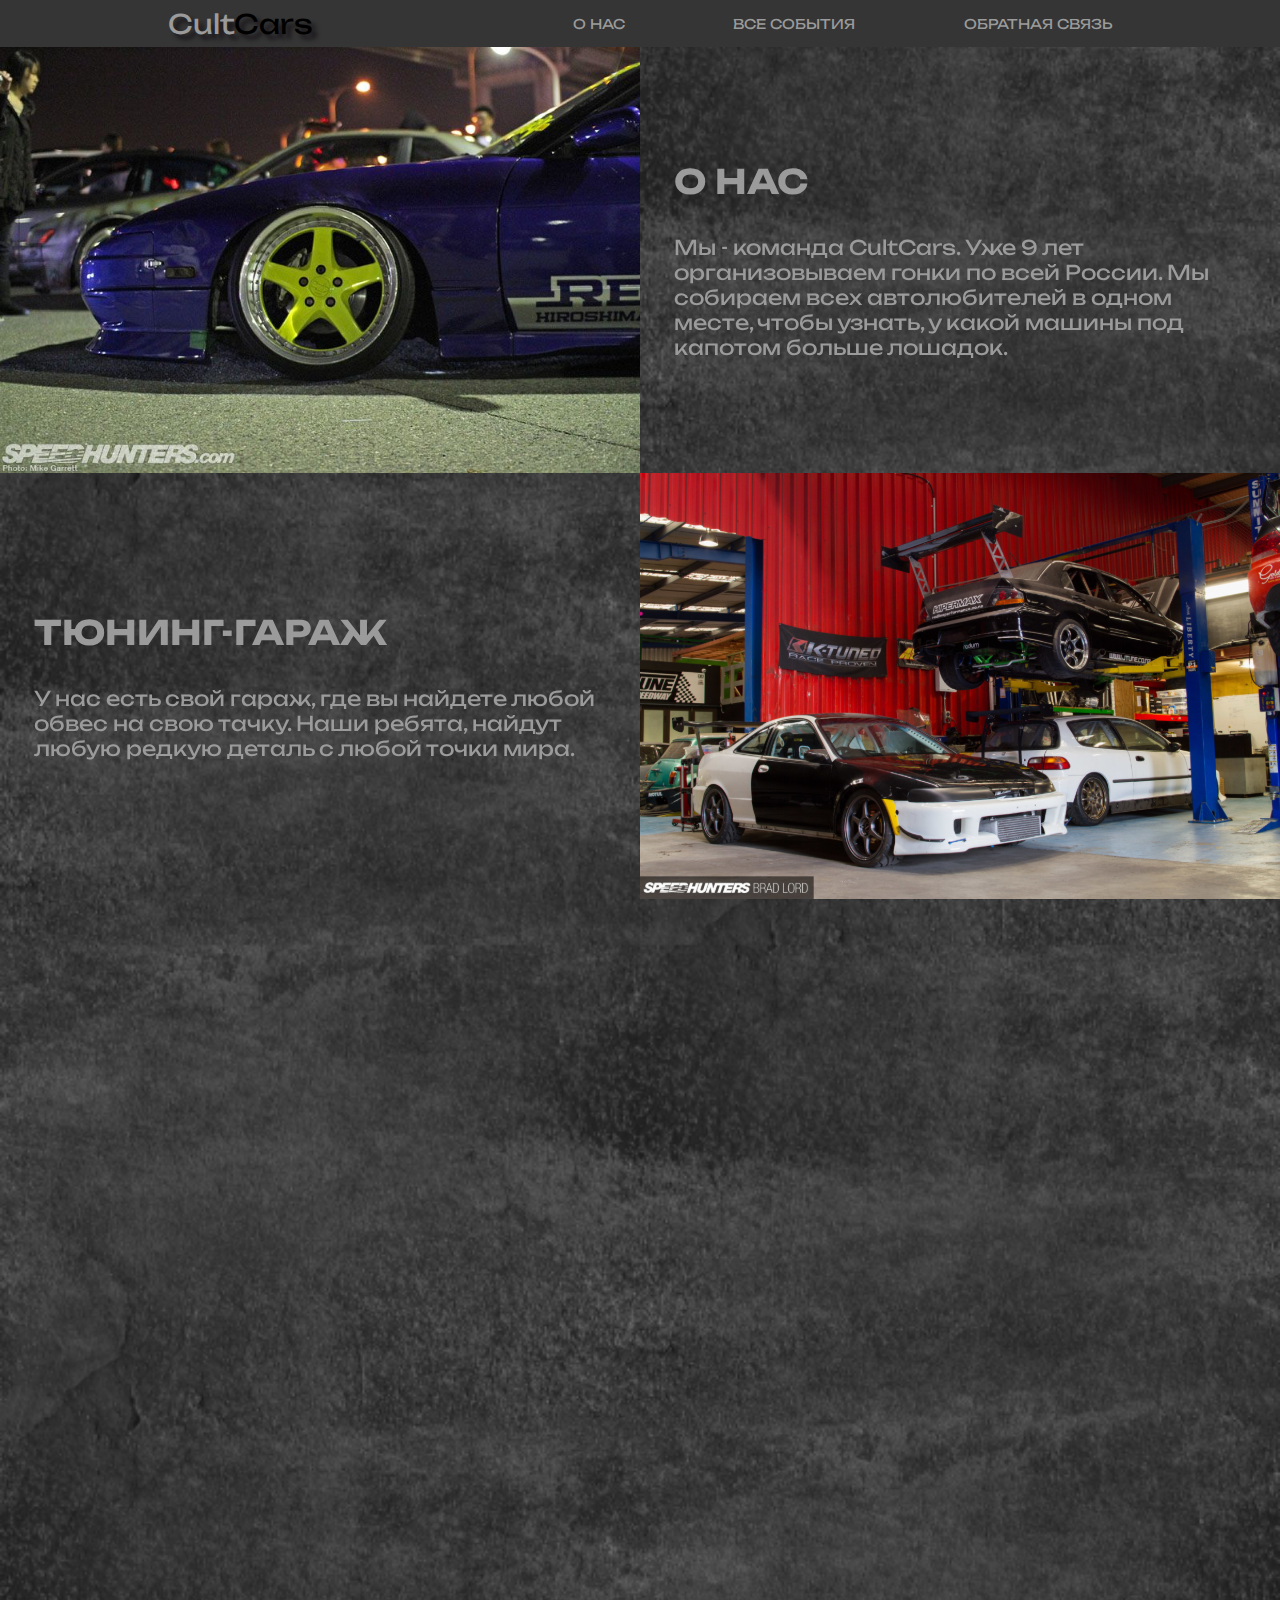
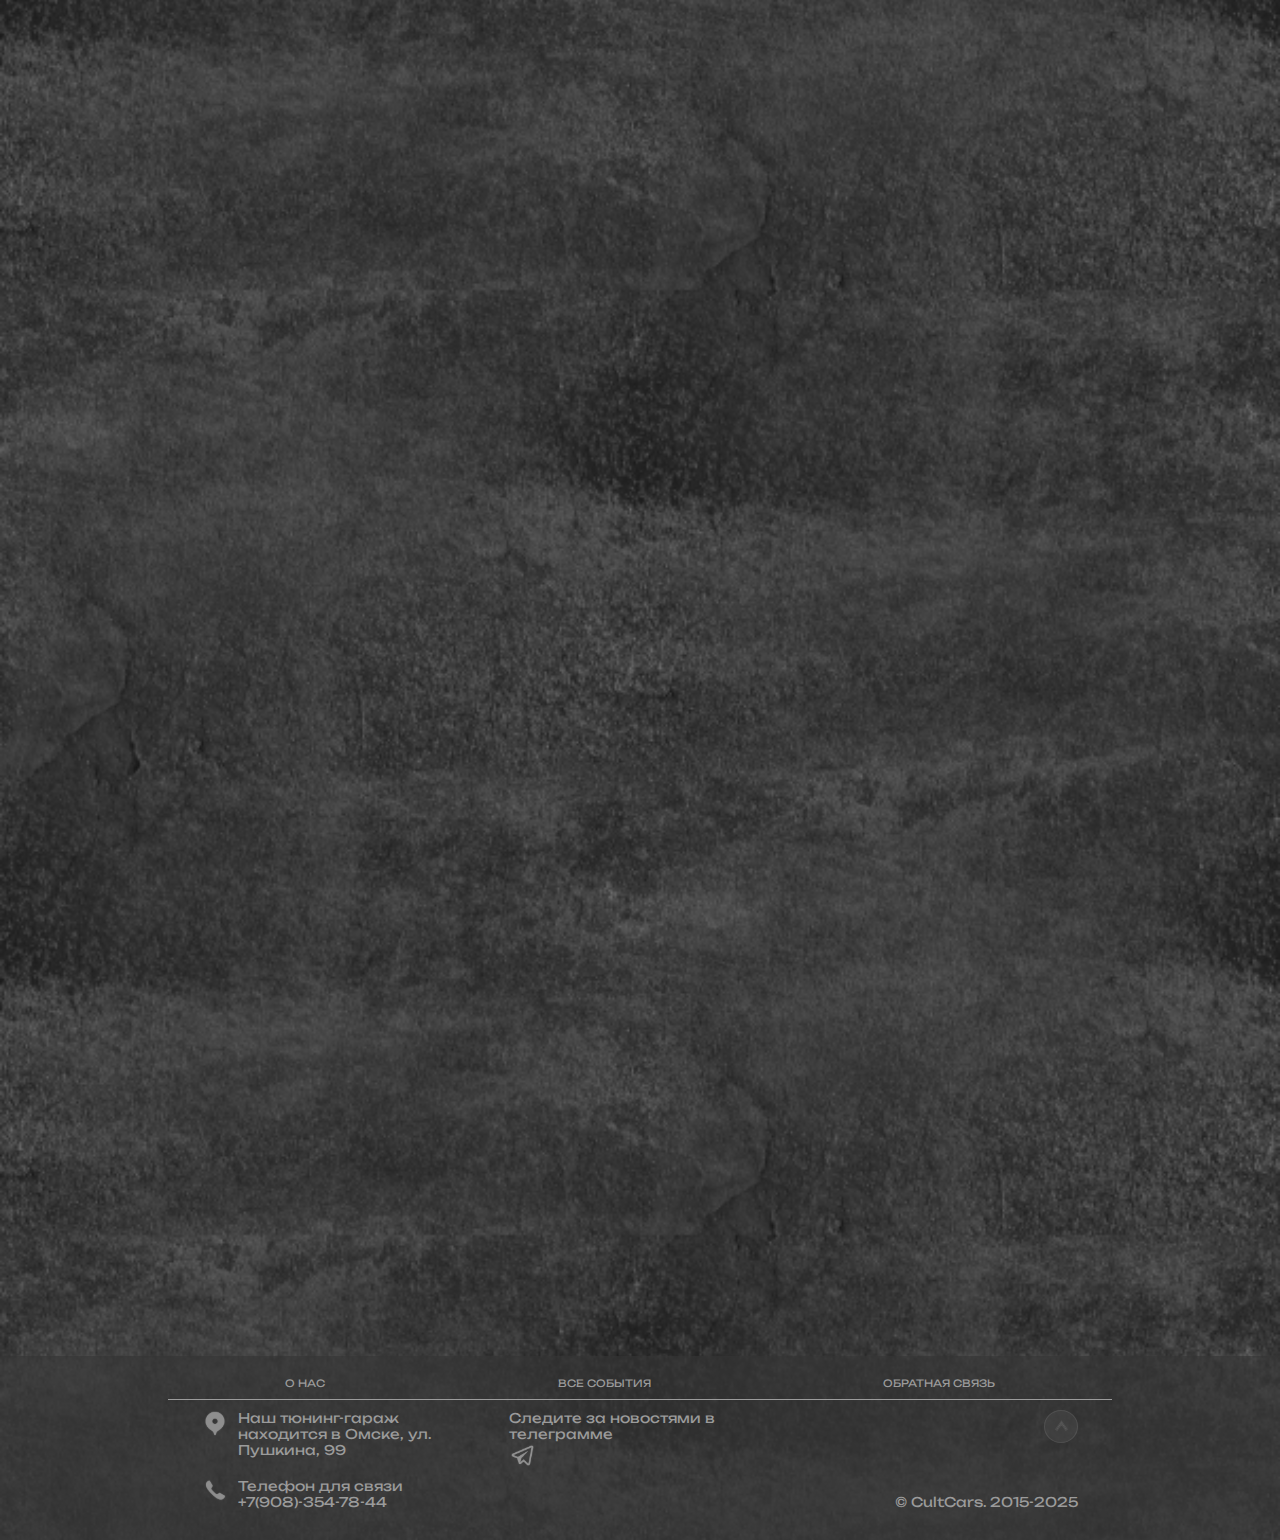
<file: index.html>
<!DOCTYPE html>
<html lang="en">
<head>
    <meta charset="UTF-8">
    <meta http-equiv="X-UA-Compatible" content="IE=edge">
    <meta name="viewport" content="width=device-width, initial-scale=1.0">
    <title>Document</title>
    <link rel="stylesheet" href="scss/style.css">
    <link href="https://unpkg.com/aos@2.3.1/dist/aos.css" rel="stylesheet">
</head>
<body>
    <!-- <video autoplay muted loop>
        <source src="test.mp4" type="video/mp4">
    </video> -->
    <div class="header-wrapper">
        <header class="header">
            <div class="container">
                <div class="header__row">
                    <div class="header__row_logo">
                        <a href="#" class="header__logo_link">
                            Cult<span>Cars</span>
                        </a>
                    </div>
                    <div class="header__row_menu">
                        <ul class="header__menu">
                            <li class="header__menu_item"><a href="#about" class="header__menu_link">О НАС</a></li>
                            <li class="header__menu_item"><a href="#events" class="header__menu_link">ВСЕ СОБЫТИЯ</a></li>
                            <li class="header__menu_item"><a href="#letter" class="header__menu_link">ОБРАТНАЯ СВЯЗЬ</a></li>
                        </ul>
                    </div>
                </div>
            </div>
        </header>
    </div>
    <main>
        <section class="section-standart" id="about" data-aos="fade-up">
            <div class="s-row" id="to-header">
                <img src="img/about1.svg" class="img-about">
                <div class="about-text">
                    <h2>О НАС</h2>
                    <p>Мы - команда CultCars. Уже 9 лет организовываем гонки по всей России. Мы собираем всех автолюбителей в одном месте, чтобы узнать, у какой машины под капотом больше лошадок.</p>
                </div>
            </div>
            <div class="s-row">
                <div class="about-text">
                    <h2>ТЮНИНГ-ГАРАЖ</h2>
                    <p>У нас есть свой гараж, где вы найдете любой обвес на свою тачку. Наши ребята, найдут любую редкую деталь с любой точки мира.</p>                   
                </div>
                <img src="img/about2.svg" class="img-about">
            </div>
        </section>
        <section class="section-standart" data-aos="fade-up" id="events">
            <div class="container2">
                <h2>ВСЕ СОБЫТИЯ</h2>
                <div class="events-block">
                    <div class="event" data-aos="fade-up">
                        <img src="img/event1.svg" alt="">
                        <div class="right-event">
                            <div class="text-event">
                                <h3>НОЧНОЙ ЗАЕЗД В КРАСНОДАРЕ</h3>
                                <p>Привет, любители скорости! Спешим сообщить, что 23.07.2024 в 02:30 по МСК состоится нелегальный заезд. Старт у главного входа парка Галицкого. Любой может принять участие в гонке, но или быть наблюдателем. Минимальная ставка для участия - 5 000 рублей.</p>
                            </div>                      
                            <a href="event1.html"><button class="button-style">Подробнее</button></a>
                        </div>
                    </div>
                    <div class="event" data-aos="fade-up">
                        <img src="img/event2.svg" alt="">
                        <div class="right-event">
                            <div class="text-event">
                                <h3>НОЧНОЙ ЗАЕЗД В МОСКВЕ</h3>
                                <p>Привет, любители скорости! Спешим сообщить, что 30.06.2024 в 02:30 по МСК состоится нелегальный заезд. Старт у Moscow sity. Любой может принять участие в гонке, но или быть наблюдателем. Минимальная ставка для участия - 10 000 рублей.</p>
                            </div>                      
                            <a href="event2.html"><button class="button-style">Подробнее</button></a>
                        </div>
                    </div>
                    <div class="event" data-aos="fade-up">
                        <img src="img/event3.svg" alt="">
                        <div class="right-event">
                            <div class="text-event">
                                <h3>ВЫСТАВКА АВТОМОБИЛЕЙ В МОСКВЕ</h3>
                                <p>Привет, любители машин! Спешим сообщить, что 20.05.2024 в 12:00 по МСК состоится выставка JDM автомобилей. Выставка будет проходить на порковке МЕГИ МОСКВА. Вход бесплатный.</p>
                            </div>                      
                            <a href="event3.html"><button class="button-style">Подробнее</button></a>
                        </div>
                    </div>
                    <div class="event" data-aos="fade-up">
                        <img src="img/event3.svg" alt="">
                        <div class="right-event">
                            <div class="text-event">
                                <h3>ВЫСТАВКА АВТОМОБИЛЕЙ В МОСКВЕ</h3>
                                <p>Привет, любители машин! Спешим сообщить, что 20.05.2024 в 12:00 по МСК состоится выставка JDM автомобилей. Выставка будет проходить на порковке МЕГИ МОСКВА. Вход бесплатный.</p>
                            </div>                      
                            <a href="event1.html"><button class="button-style">Подробнее</button></a>
                        </div>
                    </div>
                    <div class="event" data-aos="fade-up">
                        <img src="img/event3.svg" alt="">
                        <div class="right-event">
                            <div class="text-event">
                                <h3>ВЫСТАВКА АВТОМОБИЛЕЙ В МОСКВЕ</h3>
                                <p>Привет, любители машин! Спешим сообщить, что 20.05.2024 в 12:00 по МСК состоится выставка JDM автомобилей. Выставка будет проходить на парковке МЕГИ МОСКВА. Вход бесплатный.</p>
                            </div>                      
                            <a href="event1.html"><button class="button-style">Подробнее</button></a>
                        </div>
                    </div>
                    <div class="event" data-aos="fade-up">
                        <img src="img/event3.svg" alt="">
                        <div class="right-event">
                            <div class="text-event">
                                <h3>ВЫСТАВКА АВТОМОБИЛЕЙ В МОСКВЕ</h3>
                                <p>Привет, любители машин! Спешим сообщить, что 20.05.2024 в 12:00 по МСК состоится выставка JDM автомобилей. Выставка будет проходить на порковке МЕГИ МОСКВА. Вход бесплатный.</p>
                            </div>                      
                            <a href="event1.html"><button class="button-style">Подробнее</button></a>
                        </div>
                    </div>
                </div>
                <button id="more" class="button-style">Показать ещё</button>
            </div>   
        </section>
        <section class="section-standart" data-aos="fade-up" id="letter">
            <div class="container3">
                <h2>ОБРАТНАЯ СВЯЗЬ</h2>
                <div class="letter-form">
                    <h3>Укажите свои контакты.<br>Мы с Вами свяжемся</h3>
                    <form action="" class="form-style">
                        <div class="input-style">
                            <lebel>Ваше имя*</lebel>
                            <input type="text" maxlength="15" required placeholder="Иван" class="input-check">
                        </div>
                        <div class="input-style">
                            <lebel>Номер телефона*</lebel>
                            <input type="tel" required pattern="\+\d-\d{3}-\d{3}-\d{2}-\d{2}" placeholder="+0-000-000-00-00" class="input-check1">
                        </div>
                        <div class="input-style">
                            <lebel>Ваш комментарий</lebel>
                            <textarea name="" id="" maxlength="400" placeholder="Комментарий"></textarea>
                        </div>           
                        <p class="hidden" id="error-text">Заполните необходимые поля!</p>
                        <button type="reset" class="button-style" id="but-letter">Отправить</button>
                    </form>
                </div>
            </div>
            
        </section>
        <div class="hidden" id="modal-letter">
            <div class="modal-letter">
                <p class="name-text"></p>
                <button class="button-style" id="but_in_letter">Закрыть</button>
            </div> 
        </div>
        <!-- <label for="">Выберите изображение<input type="file" accept="image/jpeg, image/png, image/jpg, image/gif" id="add-photo"></label> -->
    </main>
    <footer>
        <div class="footer">
            <div class="container">
            <div class="footer-links">
                <a href="#about">О НАС</a>
                <a href="#events">ВСЕ СОБЫТИЯ</a>
                <a href="#letter">ОБРАТНАЯ СВЯЗЬ</a>
            </div>
            <hr>
            <div class="bottom-footer">
                <div class="left-footer footer-size">
                    <div>
                        <img src="img/Location.svg" alt="">
                        <p>Наш тюнинг-гараж находится в Омске, ул. Пушкина, 99</p>
                    </div>
                    <div>
                        <img src="img/Phone.svg" alt="">
                        <p>Телефон для связи +7(908)-354-78-44</p>
                    </div>
                </div>
                <div class="footer-size">
                    <p>Следите за новостями в телеграмме</p>
                    <svg width="27" height="27" viewBox="0 0 27 27" fill="none" xmlns="http://www.w3.org/2000/svg" xmlns:xlink="http://www.w3.org/1999/xlink">
                        <rect width="27" height="27" fill="url(#pattern0_66_141)"/>
                        <defs>
                        <pattern id="pattern0_66_141" patternContentUnits="objectBoundingBox" width="1" height="1">
                        <use xlink:href="#image0_66_141" transform="scale(0.0111111)"/>
                        </pattern>
                        <image id="image0_66_141" width="90" height="90" xlink:href="[data-uri]"/>
                        </defs>
                        </svg>
                </div>
                <div class="right-footer footer-size">
                    <a href="#to-header"><img src="img/toheader.svg" class="toheader"></a>
                    <p>© CultCars. 2015-2025</p>
                </div>
            </div>
            </div>
        </div>
    </footer>
    <script src="scripts/main.js"></script>
    <script src="https://unpkg.com/aos@2.3.1/dist/aos.js"></script>
    <script>
        AOS.init();
      </script>
</body>
</html>
</file>
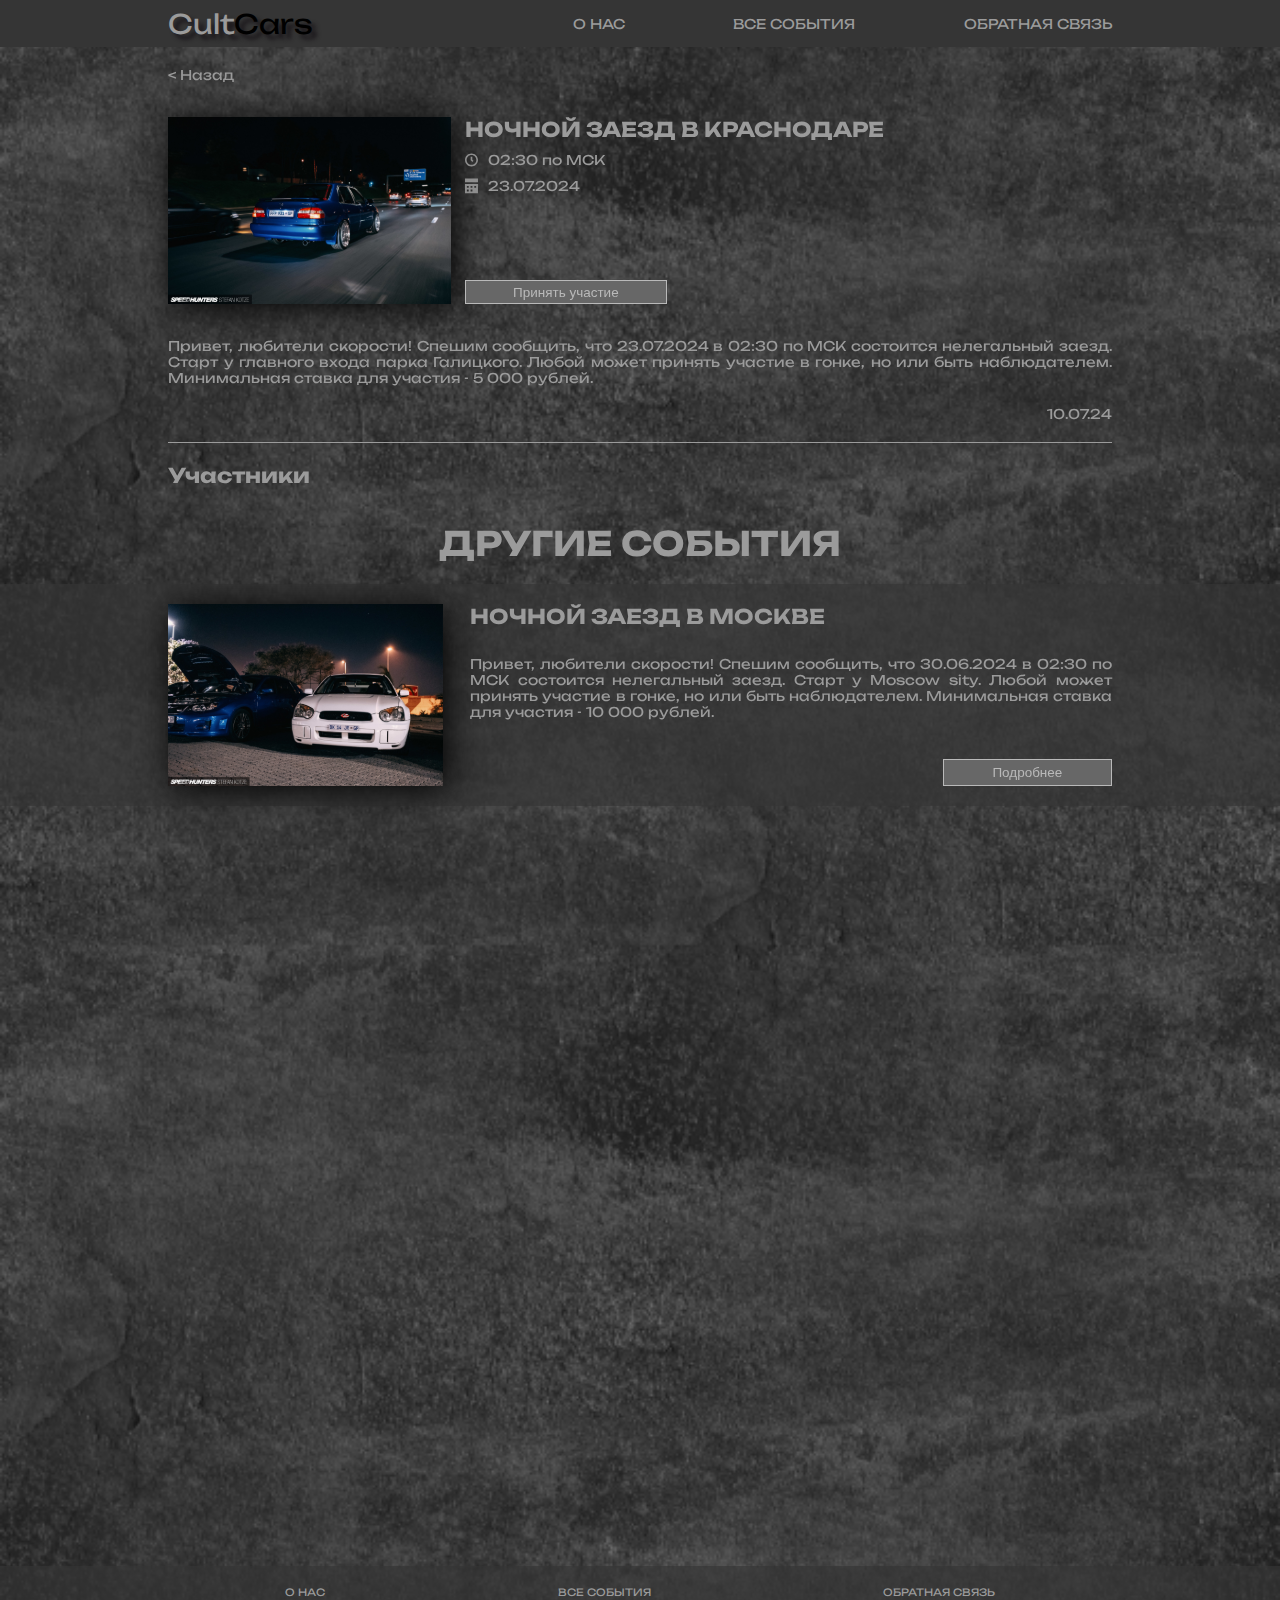
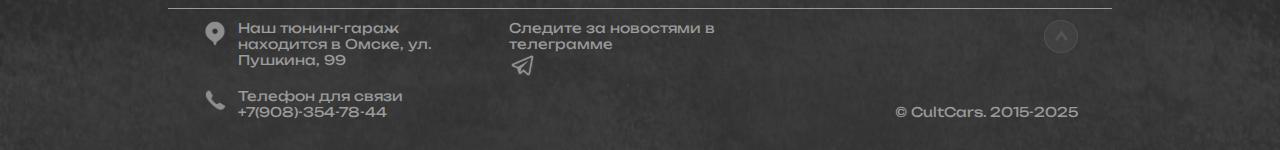
<file: event1.html>
<!DOCTYPE html>
<html lang="en">
<head>
    <meta charset="UTF-8">
    <meta name="viewport" content="width=device-width, initial-scale=1.0">
    <title>Document</title>
    <link rel="stylesheet" href="scss/styletwo.css">
    <link href="https://unpkg.com/aos@2.3.1/dist/aos.css" rel="stylesheet">
</head>
<body>
    <div class="header-wrapper">
        <header class="header">
            <div class="container">
                <div class="header__row">
                    <div class="header__row_logo">
                        <a href="index.html" class="header__logo_link">
                            Cult<span>Cars</span>
                        </a>
                    </div>
                    <div class="header__row_menu">
                        <ul class="header__menu">
                            <li class="header__menu_item"><a href="index.html#about" class="header__menu_link">О НАС</a></li>
                            <li class="header__menu_item"><a href="index.html#events" class="header__menu_link">ВСЕ СОБЫТИЯ</a></li>
                            <li class="header__menu_item"><a href="index.html#letter" class="header__menu_link">ОБРАТНАЯ СВЯЗЬ</a></li>
                        </ul>
                    </div>
                    <button class="hidden">Войти</button>
                </div>
            </div>
        </header>
    </div>
    <main class="main">
        <div class="hidden" id="modal-accept">
            <div class="modal-accept-event">
                <img src="img/close-but.svg" id="close-but">
                <h3>Принять участие</h3>
                    <form action="" class="form-style">
                        <div class="input-style">
                            <lebel>Ваше имя*</lebel>
                            <input type="text" maxlength="15" required placeholder="Иван" class="input-check">
                        </div>
                        <div class="input-style">
                            <lebel>Номер телефона</lebel>
                            <input type="tel" required pattern="\+\d-\d{3}-\d{3}-\d{2}-\d{2}" placeholder="+0-000-000-00-00" maxlength="11">
                        </div>
                        <div class="input-style">
                            <lebel>Ваш автомобиль (Марка, Модель)*</lebel>
                            <input name="" id="" maxlength="20" placeholder="пример: BMW E30" class="input-check1">
                        </div>           
                        <p class="hidden" id="error-text">Заполните необходимые поля!</p>
                        <p class="name-text">Ваш номер участника: 1</p>
                        <button type="reset" class="button-style" id="but-add-rider">Отправить</button>
                    </form>
            </div> 
        </div>
        <div class="container">
            <div class="main__content" id="to-header" data-aos="fade-up">
                <a href="index.html#events">< Назад</a>
                <div class="main__content_info-event">
                    <img src="img/event1.svg" alt="" class="main__info-event_img">
                    <div class="main__info-event_text-info">
                        <div class="main__text-info_text">
                            <h2>НОЧНОЙ ЗАЕЗД В КРАСНОДАРЕ</h2>
                            <div class="main__text-info_time">
                                <img src="img/clock.svg" alt="">
                                <p>02:30 по МСК</p>
                            </div>
                            <div class="main__text-info_time">
                                <img src="img/calendar.svg" alt="">
                                <p>23.07.2024</p>
                            </div>
                        </div>
                        <div class="main__text-info_buttons">
                            <button id="but-accept-event">Принять участие</button>
                            <button class="hidden">Изменить</button>
                        </div>
                        
                    </div>
                </div>
                <div class="main__info-event_main-text">
                    <p>Привет, любители скорости! Спешим сообщить, что 23.07.2024 в 02:30 по МСК состоится нелегальный заезд. Старт у главного входа парка Галицкого. Любой может принять участие в гонке, но или быть наблюдателем. Минимальная ставка для участия - 5 000 рублей.</p>
                    <p>10.07.24</p>
                </div>
            </div>
        </div>
        <div class="main__riders" data-aos="fade-up" id="all-riders">
            <h2>Участники</h2>
        </div>
            <div class="main__more-events" data-aos="fade-up">
                <h2>ДРУГИЕ СОБЫТИЯ</h2>
                <div class="main__more-events_events">
                    <div class="main__events_event" data-aos="fade-up">
                        <div class="main__event_event-container">
                            <img src="img/event2.svg" alt="">
                            <div class="main__event-container_right-text">
                                <div class="main__right-text_about-event">
                                    <h3>НОЧНОЙ ЗАЕЗД В МОСКВЕ</h3>
                                    <p>Привет, любители скорости! Спешим сообщить, что 30.06.2024 в 02:30 по МСК состоится нелегальный заезд. Старт у Moscow sity. Любой может принять участие в гонке, но или быть наблюдателем. Минимальная ставка для участия - 10 000 рублей.</p>
                                </div>                      
                                <a href="event2.html"><button class="button-style">Подробнее</button></a>
                            </div>
                        </div>
                    </div>
                    <div class="main__events_event" data-aos="fade-up">
                        <div class="main__event_event-container">
                            <img src="img/event3.svg" alt="">
                            <div class="main__event-container_right-text">
                                <div class="main__right-text_about-event">
                                    <h3>ВЫСТАВКА АВТОМОБИЛЕЙ В МОСКВЕ</h3>
                                    <p>Привет, любители машин! Спешим сообщить, что 20.05.2024 в 12:00 по МСК состоится выставка JDM автомобилей. Выставка будет проходить на порковке МЕГИ МОСКВА. Вход бесплатный.</p>
                                </div>                      
                                <a href="event3.html"><button class="button-style">Подробнее</button></a>
                            </div>
                        </div>
                    </div>
                    <div class="main__events_event" data-aos="fade-up">
                        <div class="main__event_event-container">
                            <img src="img/event1.svg" alt="">
                            <div class="main__event-container_right-text">
                                <div class="main__right-text_about-event">
                                    <h3>НОЧНОЙ ЗАЕЗД В КРАСНОДАРЕ</h3>
                                    <p>Привет, любители скорости! Спешим сообщить, что 23.07.2024 в 02:30 по МСК состоится нелегальный заезд. Старт у главного входа парка Галицкого. Любой может принять участие в гонке, но или быть наблюдателем. Минимальная ставка для участия - 5 000 рублей.</p>
                                </div>                      
                                <a href="event1.html"><button class="button-style">Подробнее</button></a>
                            </div>
                        </div>
                    </div>
                    <div class="main__events_event" data-aos="fade-up">
                        <div class="main__event_event-container">
                            <img src="img/event1.svg" alt="">
                            <div class="main__event-container_right-text">
                                <div class="main__right-text_about-event">
                                    <h3>НОЧНОЙ ЗАЕЗД В КРАСНОДАРЕ</h3>
                                    <p>Привет, любители скорости! Спешим сообщить, что 23.07.2024 в 02:30 по МСК состоится нелегальный заезд. Старт у главного входа парка Галицкого. Любой может принять участие в гонке, но или быть наблюдателем. Минимальная ставка для участия - 5 000 рублей.</p>
                                </div>                      
                                <a href="event1.html"><button class="button-style">Подробнее</button></a>
                            </div>
                        </div>
                    </div>
                </div>
            </div>
    </main>
    <footer>
        <div class="footer">
            <div class="container">
                <div class="footer-links">
                    <a href="index.html#about">О НАС</a>
                    <a href="index.html#events">ВСЕ СОБЫТИЯ</a>
                    <a href="index.html#letter">ОБРАТНАЯ СВЯЗЬ</a>
                </div>
                <hr>
                <div class="bottom-footer">
                    <div class="left-footer footer-size">
                        <div>
                            <img src="img/Location.svg" alt="">
                            <p>Наш тюнинг-гараж находится в Омске, ул. Пушкина, 99</p>
                        </div>
                        <div>
                            <img src="img/Phone.svg" alt="">
                            <p>Телефон для связи +7(908)-354-78-44</p>
                        </div>
                    </div>
                    <div class="center-footer footer-size">
                        <p>Следите за новостями в телеграмме</p>
                        <svg width="27" height="27" viewBox="0 0 27 27" fill="none" xmlns="http://www.w3.org/2000/svg" xmlns:xlink="http://www.w3.org/1999/xlink">
                            <rect width="27" height="27" fill="url(#pattern0_66_141)"/>
                            <defs>
                            <pattern id="pattern0_66_141" patternContentUnits="objectBoundingBox" width="1" height="1">
                            <use xlink:href="#image0_66_141" transform="scale(0.0111111)"/>
                            </pattern>
                            <image id="image0_66_141" width="90" height="90" xlink:href="[data-uri]"/>
                            </defs>
                            </svg>
                    </div>
                    <div class="right-footer footer-size">
                        <a href="#to-header"><img src="img/toheader.svg" class="toheader"></a>
                        <p>© CultCars. 2015-2025</p>
                    </div>
                </div>
            </div>
        </div>
    </footer>
    <script src="scripts/events.js"></script>
    <script src="https://unpkg.com/aos@2.3.1/dist/aos.js"></script>
    <script>
        AOS.init();
      </script>
</body>
</html>
</file>
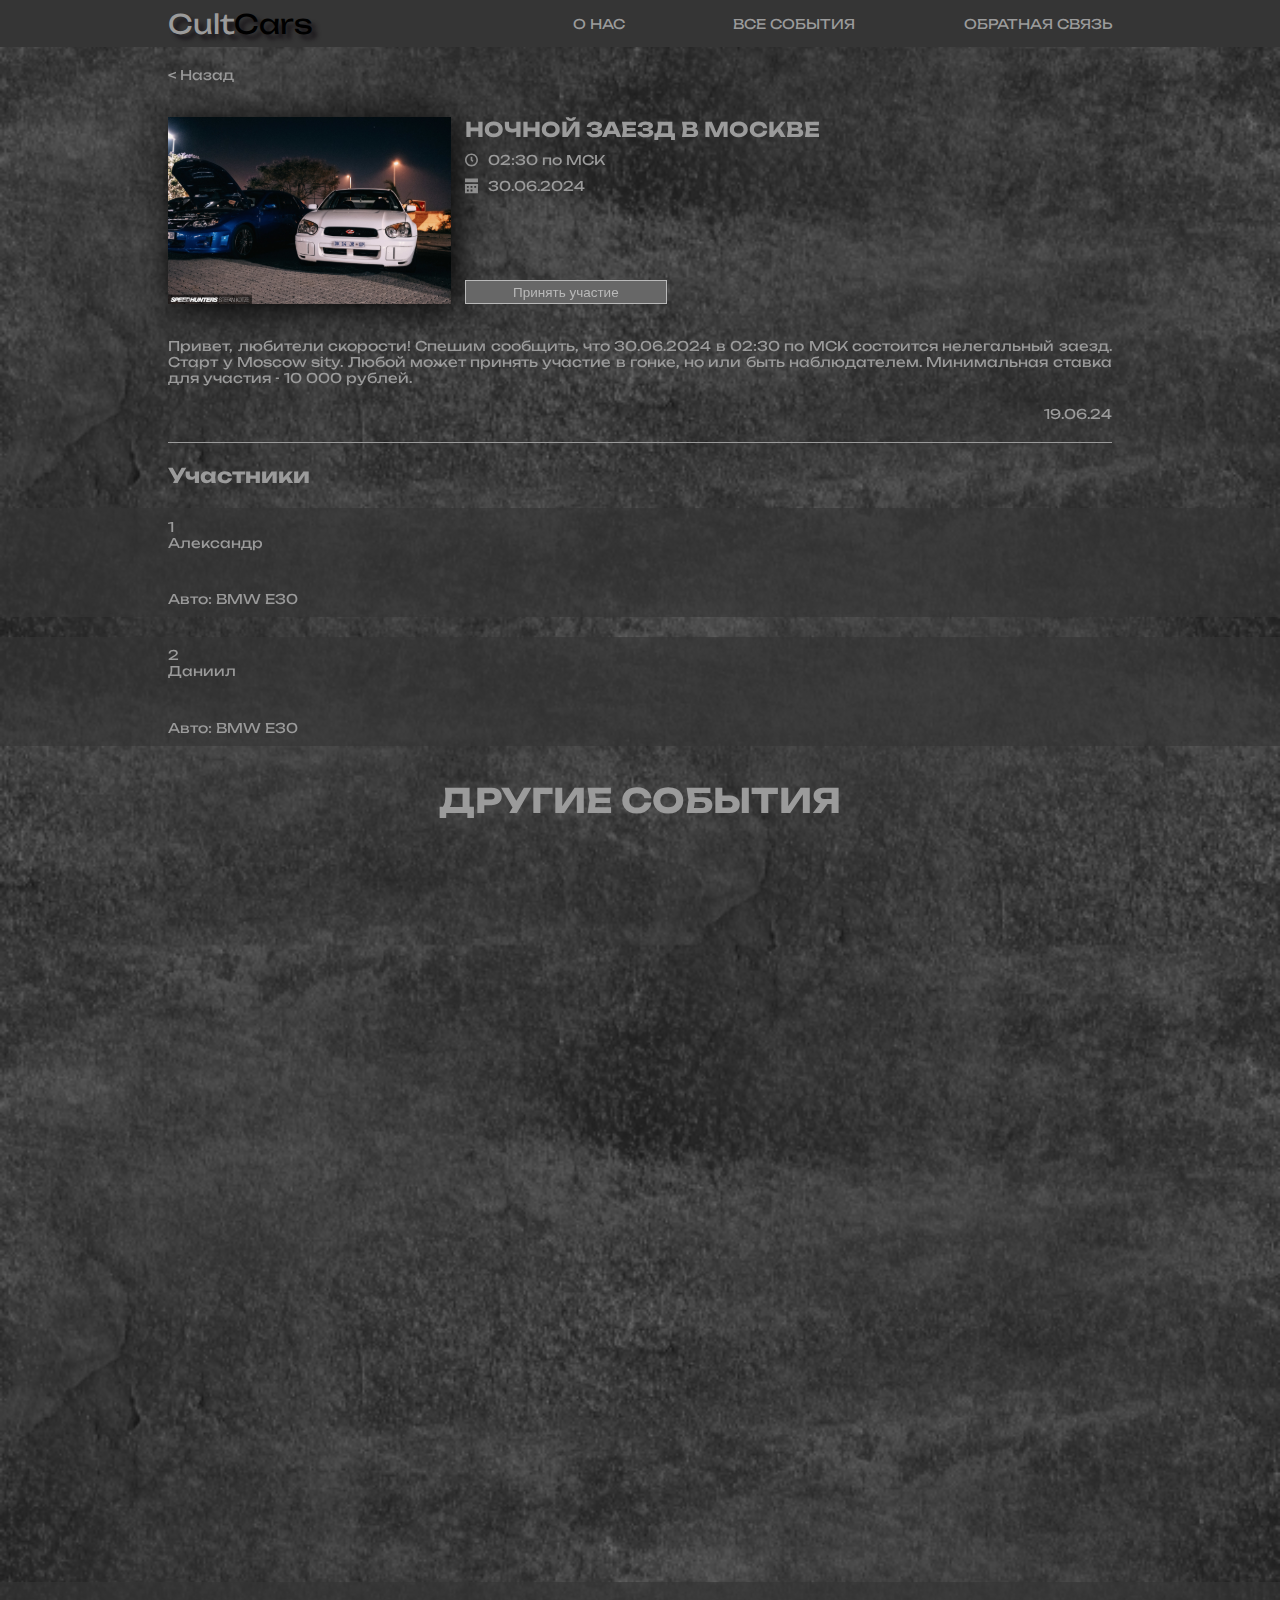
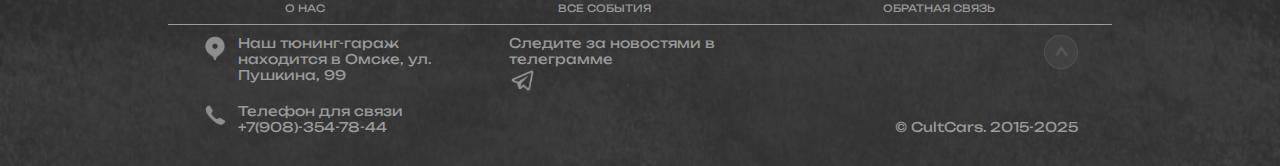
<file: event2.html>
<!DOCTYPE html>
<html lang="en">
<head>
    <meta charset="UTF-8">
    <meta name="viewport" content="width=device-width, initial-scale=1.0">
    <title>Document</title>
    <link rel="stylesheet" href="scss/styletwo.css">
    <link href="https://unpkg.com/aos@2.3.1/dist/aos.css" rel="stylesheet">
</head>
<body>
    <div class="header-wrapper">
        <header class="header">
            <div class="container">
                <div class="header__row">
                    <div class="header__row_logo">
                        <a href="index.html" class="header__logo_link">
                            Cult<span>Cars</span>
                        </a>
                    </div>
                    <div class="header__row_menu">
                        <ul class="header__menu">
                            <li class="header__menu_item"><a href="index.html#about" class="header__menu_link">О НАС</a></li>
                            <li class="header__menu_item"><a href="index.html#events" class="header__menu_link">ВСЕ СОБЫТИЯ</a></li>
                            <li class="header__menu_item"><a href="index.html#letter" class="header__menu_link">ОБРАТНАЯ СВЯЗЬ</a></li>
                        </ul>
                    </div>
                    <button class="hidden">Войти</button>
                </div>
            </div>
        </header>
    </div>
    <main class="main">
        <div class="container">
            <div class="main__content" id="to-header" data-aos="fade-up">
                <a href="index.html#events">< Назад</a>
                <div class="main__content_info-event">
                    <img src="img/event2.svg" alt="" class="main__info-event_img">
                    <div class="main__info-event_text-info">
                        <div class="main__text-info_text">
                            <h2>НОЧНОЙ ЗАЕЗД В МОСКВЕ</h2>
                            <div class="main__text-info_time">
                                <img src="img/clock.svg" alt="">
                                <p>02:30 по МСК</p>
                            </div>
                            <div class="main__text-info_time">
                                <img src="img/calendar.svg" alt="">
                                <p>30.06.2024</p>
                            </div>
                        </div>
                        <div class="main__text-info_buttons">
                            <button>Принять участие</button>
                            <button class="hidden">Изменить</button>
                        </div>
                        
                    </div>
                </div>
                <div class="main__info-event_main-text">
                    <p>Привет, любители скорости! Спешим сообщить, что 30.06.2024 в 02:30 по МСК состоится нелегальный заезд. Старт у Moscow sity. Любой может принять участие в гонке, но или быть наблюдателем. Минимальная ставка для участия - 10 000 рублей.</p>
                    <p>19.06.24</p>
                </div>
            </div>
        </div>
        <div class="main__riders" data-aos="fade-up">
            <h2>Участники</h2>
            <div class="main__riders_rider-card" data-aos="fade-up">
                <div class="main__rider-card_text-container">
                    <div class="main__rider-card_name-rider">
                        <p>1</p>
                        <p>Александр</p>
                    </div>
                    <p>Авто: BMW E30</p>
                </div>
            </div>
            <div class="main__riders_rider-card" data-aos="fade-up">
                <div class="main__rider-card_text-container">
                    <div class="main__rider-card_name-rider">
                        <p>2</p>
                        <p>Даниил</p>
                    </div>
                    <p>Авто: BMW E30</p>
                </div>
            </div>
        </div>
            <div class="main__more-events" data-aos="fade-up">
                <h2>ДРУГИЕ СОБЫТИЯ</h2>
                <div class="main__more-events_events">
                    <div class="main__events_event" data-aos="fade-up">
                        <div class="main__event_event-container">
                            <img src="img/event1.svg" alt="">
                            <div class="main__event-container_right-text">
                                <div class="main__right-text_about-event">
                                    <h3>НОЧНОЙ ЗАЕЗД В КРАСНОДАРЕ</h3>
                                    <p>Привет, любители скорости! Спешим сообщить, что 23.07.2024 в 02:30 по МСК состоится нелегальный заезд. Старт у главного входа парка Галицкого. Любой может принять участие в гонке, но или быть наблюдателем. Минимальная ставка для участия - 5 000 рублей.</p>
                                </div>                      
                                <a href="event1.html"><button class="button-style">Подробнее</button></a>
                            </div>
                        </div>
                    </div>
                    <div class="main__events_event" data-aos="fade-up">
                        <div class="main__event_event-container">
                            <img src="img/event3.svg" alt="">
                            <div class="main__event-container_right-text">
                                <div class="main__right-text_about-event">
                                    <h3>ВЫСТАВКА АВТОМОБИЛЕЙ В МОСКВЕ</h3>
                                    <p>Привет, любители машин! Спешим сообщить, что 20.05.2024 в 12:00 по МСК состоится выставка JDM автомобилей. Выставка будет проходить на порковке МЕГИ МОСКВА. Вход бесплатный.</p>
                                </div>                      
                                <a href="event3.html"><button class="button-style">Подробнее</button></a>
                            </div>
                        </div>
                    </div>
                    <div class="main__events_event" data-aos="fade-up">
                        <div class="main__event_event-container">
                            <img src="img/event1.svg" alt="">
                            <div class="main__event-container_right-text">
                                <div class="main__right-text_about-event">
                                    <h3>НОЧНОЙ ЗАЕЗД В КРАСНОДАРЕ</h3>
                                    <p>Привет, любители скорости! Спешим сообщить, что 23.07.2024 в 02:30 по МСК состоится нелегальный заезд. Старт у главного входа парка Галицкого. Любой может принять участие в гонке, но или быть наблюдателем. Минимальная ставка для участия - 5 000 рублей.</p>
                                </div>                      
                                <a href="event1.html"><button class="button-style">Подробнее</button></a>
                            </div>
                        </div>
                    </div>
                </div>
            </div>
    </main>
    <footer>
        <div class="footer">
            <div class="container">
                <div class="footer-links">
                    <a href="#about">О НАС</a>
                    <a href="#events">ВСЕ СОБЫТИЯ</a>
                    <a href="#letter">ОБРАТНАЯ СВЯЗЬ</a>
                </div>
                <hr>
                <div class="bottom-footer">
                    <div class="left-footer footer-size">
                        <div>
                            <img src="img/Location.svg" alt="">
                            <p>Наш тюнинг-гараж находится в Омске, ул. Пушкина, 99</p>
                        </div>
                        <div>
                            <img src="img/Phone.svg" alt="">
                            <p>Телефон для связи +7(908)-354-78-44</p>
                        </div>
                    </div>
                    <div class="footer-size">
                        <p>Следите за новостями в телеграмме</p>
                        <svg width="27" height="27" viewBox="0 0 27 27" fill="none" xmlns="http://www.w3.org/2000/svg" xmlns:xlink="http://www.w3.org/1999/xlink">
                            <rect width="27" height="27" fill="url(#pattern0_66_141)"/>
                            <defs>
                            <pattern id="pattern0_66_141" patternContentUnits="objectBoundingBox" width="1" height="1">
                            <use xlink:href="#image0_66_141" transform="scale(0.0111111)"/>
                            </pattern>
                            <image id="image0_66_141" width="90" height="90" xlink:href="[data-uri]"/>
                            </defs>
                            </svg>
                    </div>
                    <div class="right-footer footer-size">
                        <a href="#to-header"><img src="img/toheader.svg" class="toheader"></a>
                        <p>© CultCars. 2015-2025</p>
                    </div>
                </div>
            </div>
        </div>
    </footer>
    <script src="https://unpkg.com/aos@2.3.1/dist/aos.js"></script>
    <script>
        AOS.init();
      </script>
</body>
</html>
</file>
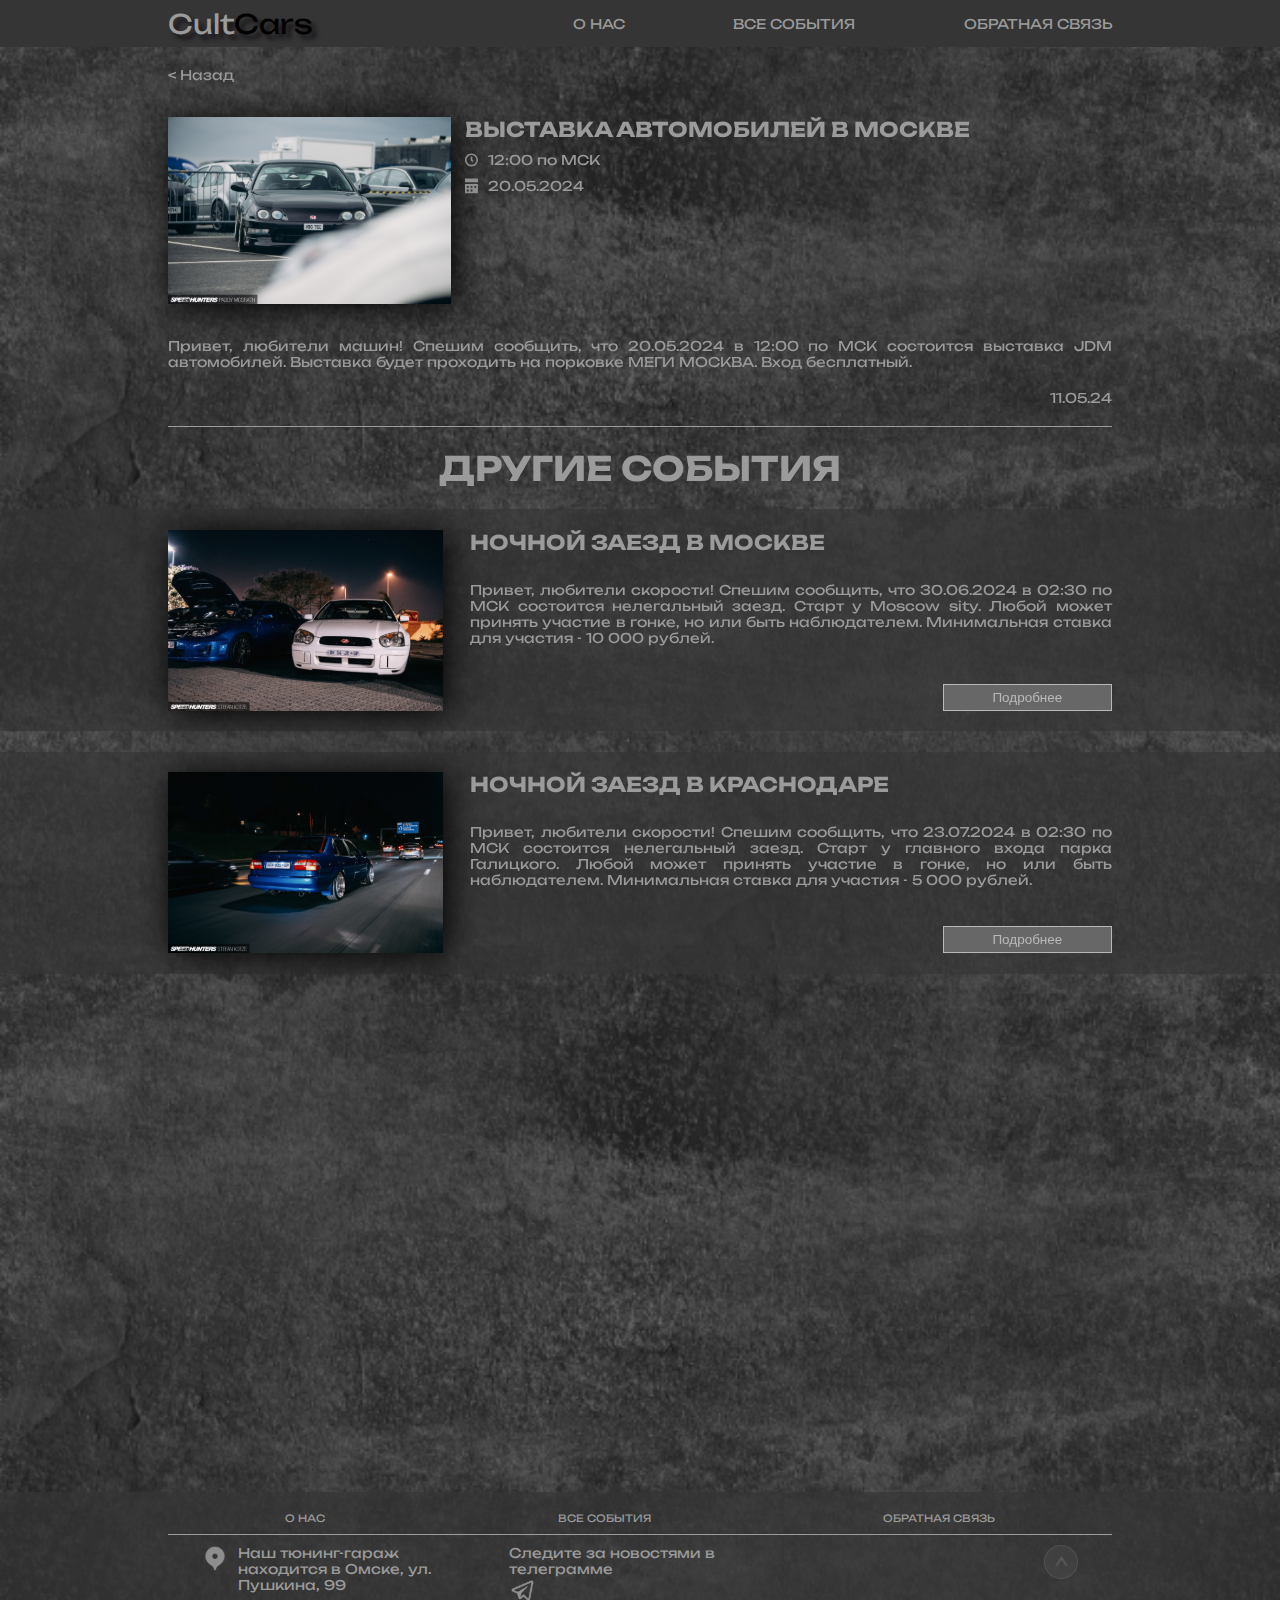
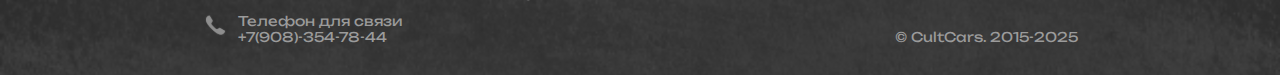
<file: event3.html>
<!DOCTYPE html>
<html lang="en">
<head>
    <meta charset="UTF-8">
    <meta name="viewport" content="width=device-width, initial-scale=1.0">
    <title>Document</title>
    <link rel="stylesheet" href="scss/styletwo.css">
    <link href="https://unpkg.com/aos@2.3.1/dist/aos.css" rel="stylesheet">
</head>
<body>
    <div class="header-wrapper">
        <header class="header">
            <div class="container">
                <div class="header__row">
                    <div class="header__row_logo">
                        <a href="index.html" class="header__logo_link">
                            Cult<span>Cars</span>
                        </a>
                    </div>
                    <div class="header__row_menu">
                        <ul class="header__menu">
                            <li class="header__menu_item"><a href="index.html#about" class="header__menu_link">О НАС</a></li>
                            <li class="header__menu_item"><a href="index.html#events" class="header__menu_link">ВСЕ СОБЫТИЯ</a></li>
                            <li class="header__menu_item"><a href="index.html#letter" class="header__menu_link">ОБРАТНАЯ СВЯЗЬ</a></li>
                        </ul>
                    </div>
                    <button class="hidden">Войти</button>
                </div>
            </div>
        </header>
    </div>
    <main class="main">
        <div class="container">
            <div class="main__content" id="to-header" data-aos="fade-up">
                <a href="index.html#events">< Назад</a>
                <div class="main__content_info-event">
                    <img src="img/event3.svg" alt="" class="main__info-event_img">
                    <div class="main__info-event_text-info">
                        <div class="main__text-info_text">
                            <h2>ВЫСТАВКА АВТОМОБИЛЕЙ В МОСКВЕ</h2>
                            <div class="main__text-info_time">
                                <img src="img/clock.svg" alt="">
                                <p>12:00 по МСК</p>
                            </div>
                            <div class="main__text-info_time">
                                <img src="img/calendar.svg" alt="">
                                <p>20.05.2024</p>
                            </div>
                        </div>
                    </div>
                </div>
                <div class="main__info-event_main-text">
                    <p>Привет, любители машин! Спешим сообщить, что 20.05.2024 в 12:00 по МСК состоится выставка JDM автомобилей. Выставка будет проходить на порковке МЕГИ МОСКВА. Вход бесплатный.</p>
                    <p>11.05.24</p>
                </div>
            </div>
        </div>
            <div class="main__more-events" data-aos="fade-up">
                <h2>ДРУГИЕ СОБЫТИЯ</h2>
                <div class="main__more-events_events">
                    <div class="main__events_event" data-aos="fade-up">
                        <div class="main__event_event-container">
                            <img src="img/event2.svg" alt="">
                            <div class="main__event-container_right-text">
                                <div class="main__right-text_about-event">
                                    <h3>НОЧНОЙ ЗАЕЗД В МОСКВЕ</h3>
                                    <p>Привет, любители скорости! Спешим сообщить, что 30.06.2024 в 02:30 по МСК состоится нелегальный заезд. Старт у Moscow sity. Любой может принять участие в гонке, но или быть наблюдателем. Минимальная ставка для участия - 10 000 рублей.</p>
                                </div>                      
                                <a href="event2.html"><button class="button-style">Подробнее</button></a>
                            </div>
                        </div>
                    </div>
                    <div class="main__events_event" data-aos="fade-up">
                        <div class="main__event_event-container">
                            <img src="img/event1.svg" alt="">
                            <div class="main__event-container_right-text">
                                <div class="main__right-text_about-event">
                                    <h3>НОЧНОЙ ЗАЕЗД В КРАСНОДАРЕ</h3>
                                    <p>Привет, любители скорости! Спешим сообщить, что 23.07.2024 в 02:30 по МСК состоится нелегальный заезд. Старт у главного входа парка Галицкого. Любой может принять участие в гонке, но или быть наблюдателем. Минимальная ставка для участия - 5 000 рублей.</p>
                                </div>                      
                                <a href="event1.html"><button class="button-style">Подробнее</button></a>
                            </div>
                        </div>
                    </div>
                    <div class="main__events_event" data-aos="fade-up">
                        <div class="main__event_event-container">
                            <img src="img/event2.svg" alt="">
                            <div class="main__event-container_right-text">
                                <div class="main__right-text_about-event">
                                    <h3>НОЧНОЙ ЗАЕЗД В МОСКВЕ</h3>
                                    <p>Привет, любители скорости! Спешим сообщить, что 30.06.2024 в 02:30 по МСК состоится нелегальный заезд. Старт у Moscow sity. Любой может принять участие в гонке, но или быть наблюдателем. Минимальная ставка для участия - 10 000 рублей.</p>
                                </div>                      
                                <a href="event2.html"><button class="button-style">Подробнее</button></a>
                            </div>
                        </div>
                    </div>
                    <div class="main__events_event" data-aos="fade-up">
                        <div class="main__event_event-container">
                            <img src="img/event1.svg" alt="">
                            <div class="main__event-container_right-text">
                                <div class="main__right-text_about-event">
                                    <h3>НОЧНОЙ ЗАЕЗД В КРАСНОДАРЕ</h3>
                                    <p>Привет, любители скорости! Спешим сообщить, что 23.07.2024 в 02:30 по МСК состоится нелегальный заезд. Старт у главного входа парка Галицкого. Любой может принять участие в гонке, но или быть наблюдателем. Минимальная ставка для участия - 5 000 рублей.</p>
                                </div>                      
                                <a href="event1.html"><button class="button-style">Подробнее</button></a>
                            </div>
                        </div>
                    </div>
                </div>
            </div>
    </main>
    <footer>
        <div class="footer">
            <div class="container">
                <div class="footer-links">
                    <a href="#about">О НАС</a>
                    <a href="#events">ВСЕ СОБЫТИЯ</a>
                    <a href="#letter">ОБРАТНАЯ СВЯЗЬ</a>
                </div>
                <hr>
                <div class="bottom-footer">
                    <div class="left-footer footer-size">
                        <div>
                            <img src="img/Location.svg" alt="">
                            <p>Наш тюнинг-гараж находится в Омске, ул. Пушкина, 99</p>
                        </div>
                        <div>
                            <img src="img/Phone.svg" alt="">
                            <p>Телефон для связи +7(908)-354-78-44</p>
                        </div>
                    </div>
                    <div class="footer-size">
                        <p>Следите за новостями в телеграмме</p>
                        <svg width="27" height="27" viewBox="0 0 27 27" fill="none" xmlns="http://www.w3.org/2000/svg" xmlns:xlink="http://www.w3.org/1999/xlink">
                            <rect width="27" height="27" fill="url(#pattern0_66_141)"/>
                            <defs>
                            <pattern id="pattern0_66_141" patternContentUnits="objectBoundingBox" width="1" height="1">
                            <use xlink:href="#image0_66_141" transform="scale(0.0111111)"/>
                            </pattern>
                            <image id="image0_66_141" width="90" height="90" xlink:href="[data-uri]"/>
                            </defs>
                            </svg>
                    </div>
                    <div class="right-footer footer-size">
                        <a href="#to-header"><img src="img/toheader.svg" class="toheader"></a>
                        <p>© CultCars. 2015-2025</p>
                    </div>
                </div>
            </div>
        </div>
    </footer>
    <script src="https://unpkg.com/aos@2.3.1/dist/aos.js"></script>
    <script>
        AOS.init();
      </script>
</body>
</html>
</file>
<file: scss/style.css>
@import url("https://fonts.googleapis.com/css2?family=Unbounded:wght@200..900&display=swap");
html {
  --refRes: 1900;
  font-size: calc(100vw / var(--refRes) * 10);
}
@media (max-width: 1024px) {
  html {
    --refRes: 768;
  }
}
@media (max-width: 530px) {
  html {
    --refRes: 390;
  }
}

* {
  margin: 0;
  padding: 0;
  border: 0;
  outline: 0;
  box-sizing: border-box;
  list-style: none;
  text-decoration: none;
}

html {
  scroll-behavior: smooth;
}

body {
  background: url(../img/bg.png);
  font-size: 2rem;
  background-size: contain;
  font-family: "Unbounded", sans-serif;
}

p {
  font-size: 2rem;
  color: rgb(155, 155, 155);
}

.container {
  max-width: 140rem;
  margin: 0 auto;
}

/* header */
.header-wrapper {
  position: fixed;
  width: 100%;
  z-index: 1;
}

.header {
  background-color: rgb(53, 53, 53);
}

.header__row {
  display: flex;
  align-items: center;
  justify-content: space-between;
  padding: 1rem 0;
}

.header__row_logo:hover {
  animation: logo-anim 1s infinite ease alternate;
}

.header__row button, .header__row .admin-button {
  font-size: 2rem;
  background-color: rgb(103, 103, 103);
  color: rgb(185, 185, 185);
  border: 0.1rem solid rgb(185, 185, 185);
  width: 10rem;
  padding: 0.5rem;
  text-align: center;
  transition: 0.5s;
}

.header__row .admin-button:hover {
  transition: 0.5s;
  cursor: pointer;
  background-color: rgb(185, 185, 185);
  color: rgb(103, 103, 103);
  border: 1px solid rgb(103, 103, 103);
}

.header__menu {
  display: flex;
  width: 80rem;
  justify-content: space-between;
}

.header__menu_link {
  color: rgb(155, 155, 155);
}

.header__menu_link:hover {
  color: rgb(218, 218, 218);
}

.header__logo_link {
  color: rgb(155, 155, 155);
  font-size: 4rem;
  text-shadow: rgb(24, 20, 24) 0.7rem 0.7rem 0.6rem;
}

@keyframes logo-anim {
  0% {
    transform: translateY(0);
  }
  100% {
    transform: translateY(-0.5rem);
  }
}
.header__logo_link span {
  color: rgb(0, 0, 0);
}

/* header finish */
.logo-color1 {
  color: rgb(155, 155, 155);
  font-size: 4rem;
  text-shadow: rgb(24, 20, 24) 0.7rem 0.7rem 0.6rem;
}

.logo-color1 span {
  color: rgb(0, 0, 0);
}

.footer {
  width: 100%;
  background-color: rgba(53, 53, 53, 0.66);
  display: flex;
  flex-direction: column;
  align-items: center;
  margin-top: 5rem;
  padding: 3rem;
}

.bottom-footer {
  display: flex;
  justify-content: space-between;
  width: 100%;
  padding: 1.5rem 5rem;
}

.left-footer {
  display: flex;
  flex-direction: column;
  gap: 3rem;
}

.left-footer div {
  display: flex;
  align-items: flex-start;
  gap: 1.5rem;
}

.footer-size {
  width: 30%;
}

.right-footer {
  display: flex;
  flex-direction: column;
  justify-content: space-between;
  align-items: flex-end;
}

.toheader {
  width: 5rem;
  opacity: 0.5;
  transition: 0.5s;
}

.toheader:hover {
  opacity: 1;
  transition: 0.5s;
}

.footer-links {
  font-size: 1.5rem;
  display: flex;
  align-items: center;
  justify-content: space-around;
  padding-bottom: 1.5rem;
  width: 100%;
  border-bottom: 0.2rem solid rgb(155, 155, 155);
}

nav {
  display: flex;
  justify-content: space-between;
  align-items: center;
  width: 70rem;
}

nav a, .footer-links a {
  text-decoration: none;
  color: rgb(155, 155, 155);
}

nav a:hover, .footer-links a:hover {
  color: rgb(218, 218, 218);
}

.section-standart {
  width: 100%;
  padding-top: 7rem;
}

.container2 {
  display: flex;
  flex-direction: column;
  align-items: center;
  gap: 5rem;
  margin: 0 auto;
}

.container3 {
  display: flex;
  flex-direction: column;
  align-items: center;
  gap: 5rem;
}

.container-event {
  width: 140rem;
  margin: 0 auto;
  display: flex;
  gap: 4rem;
  padding: 3rem 0;
}

.events-block {
  width: 100%;
}

.right-event {
  display: flex;
  width: 70%;
  flex-direction: column;
  align-items: flex-end;
  justify-content: space-between;
}

.text-event p {
  text-align: justify;
}

.button-style {
  font-size: 2rem;
  background-color: rgb(103, 103, 103);
  color: rgb(185, 185, 185);
  border: 0.1rem solid rgb(185, 185, 185);
}

.container2 button, .main__event-container_right-text button, .modal-letter button {
  transition: 0.5s;
  width: 25rem;
  height: 4rem;
}

.right-event button:hover, .main__event-container_right-text button:hover {
  width: 25.3rem;
  height: 4.3rem;
}

.container2 button:hover, .form-style button:hover, .main__event-container_right-text button:hover, .header__row button:hover, .modal-letter button:hover {
  transition: 0.5s;
  cursor: pointer;
  background-color: rgb(185, 185, 185);
  color: rgb(103, 103, 103);
  border: 0.1rem solid rgb(103, 103, 103);
}

.text-event {
  display: flex;
  flex-direction: column;
  gap: 4rem;
  justify-content: flex-start;
}

.text-event h3, .main__right-text_about-event h3 {
  font-size: 3rem;
  color: rgb(155, 155, 155);
}

.event {
  margin-bottom: 5rem;
  background-color: rgba(53, 53, 53, 0.66);
}

.event:nth-child(n+4) {
  display: none;
}

.event.is-visible {
  display: flex;
}

.event img {
  width: 30%;
  box-shadow: 0.6rem 0.4rem 5rem black;
}

.letter-form {
  background-color: rgba(53, 53, 53, 0.66);
  display: flex;
  color: rgb(106, 106, 106);
  flex-direction: column;
  align-items: center;
  justify-content: space-between;
  padding: 5rem;
  width: 60%;
  margin: 0 auto;
}

input, textarea {
  padding: 1.5rem;
  color: rgb(106, 106, 106);
  font-weight: 700;
  border: 0.2rem solid rgb(106, 106, 106);
}

textarea {
  resize: none;
  min-height: 20rem;
}

.letter-form h3 {
  font-size: 3rem;
  text-align: center;
}

.form-style {
  display: flex;
  flex-direction: column;
  gap: 1.5rem;
  align-items: center;
  margin-top: 4rem;
  margin-bottom: 2rem;
  justify-content: space-around;
}

.form-style button, .form-style input, .form-style textarea {
  width: 100%;
  height: 4rem;
}

.input-style {
  display: flex;
  flex-direction: column;
  width: 30rem;
  gap: 1.5rem;
  align-items: flex-start;
}

.error-text {
  width: 30rem;
  font-size: 1.5rem;
  text-align: center;
  color: rgb(153, 0, 0);
}

.about-text {
  width: 50%;
  display: flex;
  gap: 5rem;
  flex-direction: column;
  padding: 5rem;
}

.about-text h2, .container2 h2, .container3 h2, .main__more-events h2 {
  font-size: 5rem;
  color: rgb(155, 155, 155);
}

.about-text p {
  font-size: 3rem;
}

.s-row {
  width: 100%;
  display: flex;
  align-items: center;
}

.s-row img {
  width: 50%;
}

.hidden {
  display: none;
}

.wrap-for-modal {
  position: fixed;
  display: flex;
  justify-content: center;
  z-index: 2;
  background-color: rgba(82, 82, 82, 0.403);
  left: 0;
  top: 0;
  width: 100%;
  height: 100%;
  align-items: center;
}

.modal-letter {
  width: 40%;
  display: flex;
  text-align: center;
  color: rgb(106, 106, 106);
  padding: 4rem 1.5rem 2rem;
  flex-direction: column;
  gap: 3rem;
  align-items: center;
  justify-content: center;
  background-color: rgb(53, 53, 53);
}

.modal-accept-event {
  display: flex;
  flex-direction: column;
  align-items: center;
  background-color: rgb(53, 53, 53);
  padding: 0 5rem;
  position: absolute;
  color: rgb(142, 142, 142);
}
.modal-accept-event #close-but {
  position: relative;
  top: 2.8rem;
  right: -17rem;
  opacity: 0.5;
}
.modal-accept-event #close-but:hover {
  opacity: 1;
}

.login {
  display: flex;
  align-items: center;
  gap: 1.5rem;
}

.login img {
  width: 2.5rem;
  transition: 0.5s;
  opacity: 0.5;
}

.login img:hover {
  transition: 0.5s;
  opacity: 1;
}

@media (max-width: 1024px) {
  .container, .main__event_event-container, .container-event, .main__rider-card_text-container, .main__riders h2 {
    width: 95.6rem;
  }
  .main__riders h2 {
    margin: 0 auto;
  }
  .header__menu {
    width: 50rem;
    font-size: 1.5rem;
  }
  .header__logo_link {
    font-size: 3rem;
  }
  .about-text p, .main__right-text_about-event p {
    font-size: 1.5rem;
  }
  .about-text, .main__right-text_about-event {
    gap: 4rem;
  }
  .text-event h3, .main__right-text_about-event h3 {
    font-size: 2rem;
  }
  .text-event p, .main__right-text_about-event p {
    font-size: 1.5rem;
  }
  .button-style {
    font-size: 1.3rem;
  }
  .container2 button, .main__event-container_right-text button {
    width: 16rem;
    height: 3rem;
  }
  .letter-form {
    width: 80%;
  }
  footer p {
    font-size: 1.5rem;
  }
}
@media (max-width: 530px) {
  .container, .main__event_event-container, .container-event, .main__rider-card_text-container, .main__riders h2, .container2 h2 {
    width: 30rem;
  }
  .s-row {
    flex-direction: column;
  }
  .s-row img {
    width: 100%;
  }
  .s-row .about-text {
    order: 1;
  }
  .s-row .img-about {
    order: 0;
  }
  .about-text {
    width: 100%;
  }
  .event, .main__events_event {
    width: 30rem;
    margin: 0 auto;
    margin-bottom: 5rem;
  }
  .container-event, .main__event_event-container {
    display: flex;
    flex-direction: column;
    align-items: center;
    justify-content: space-around;
  }
  .container-event img, .right-event, .main__event_event-container img, .main__event-container_right-text {
    width: 25rem;
  }
  .right-event, .main__event-container_right-text {
    align-items: center;
    gap: 6rem;
  }
  .main__riders h2 {
    margin: 0 auto;
  }
  .header__menu {
    width: 20rem;
    font-size: 0.7rem;
  }
  .header__logo_link {
    font-size: 1.5rem;
  }
  .about-text p, .main__right-text_about-event p {
    font-size: 1.7rem;
  }
  .about-text, .main__right-text_about-event {
    gap: 2rem;
  }
  .text-event h3, .main__right-text_about-event h3 {
    font-size: 2rem;
  }
  .text-event p, .main__right-text_about-event p {
    font-size: 1.7rem;
  }
  .button-style {
    font-size: 1.3rem;
  }
  .container2 button, .main__event-container_right-text button {
    width: 16rem;
    height: 3rem;
  }
  .container3, .container2 {
    text-align: center;
  }
  .input-style {
    width: 25rem;
  }
  .letter-form {
    width: 30rem;
    margin: 0;
  }
  .letter-form h3 {
    font-size: 2rem;
  }
  .letter-form button {
    font-size: 2rem;
  }
  .bottom-footer, .footer-links {
    display: flex;
    flex-direction: column;
    align-items: flex-start;
    gap: 3rem;
    width: 100%;
  }
  .bottom-footer {
    padding: 3rem 0;
  }
  .right-footer {
    display: flex;
    flex-direction: row;
    justify-content: space-between;
    align-items: center;
  }
  .right-footer p {
    order: 0;
  }
  .right-footer a {
    order: 1;
  }
  .center-footer {
    display: flex;
    gap: 1.5rem;
    align-items: center;
  }
  .center-footer a {
    order: 0;
  }
  .center-footer p {
    order: 1;
  }
  .footer-size {
    width: 100%;
    display: flex;
  }
  footer p {
    font-size: 1.5rem;
  }
  .modal-letter {
    width: 80%;
  }
  .modal-letter button {
    font-size: 1.5rem;
  }
  .main__content_info-event {
    flex-direction: column;
    align-items: center;
  }
  .but-accept-event {
    width: 100%;
  }
}/*# sourceMappingURL=style.css.map */
</file>
<file: scss/styletwo.css>
@import 'style.css';
html {
  --refRes: 1900;
  font-size: calc(100vw / var(--refRes) * 10);
}
@media (max-width: 1024px) {
  html {
    --refRes: 768;
  }
}
@media (max-width: 530px) {
  html {
    --refRes: 390;
  }
}

.main {
  padding-top: 7rem;
}
.main__more-events {
  display: flex;
  flex-direction: column;
  gap: 3rem;
  text-align: center;
}
.main__more-events_events {
  display: flex;
  flex-direction: column;
  gap: 3rem;
  text-align: start;
}
.main__events_event {
  width: 100%;
  background-color: rgba(53, 53, 53, 0.66);
}
.main__event_event-container {
  width: 140rem;
  margin: 0 auto;
  display: flex;
  gap: 4rem;
  padding: 3rem 0;
}
.main__event_event-container img {
  width: 30%;
  box-shadow: 0.6rem 0.4rem 5rem black;
}
.main__event-container_right-text {
  width: 70%;
  text-align: justify;
  display: flex;
  flex-direction: column;
  align-items: flex-end;
  justify-content: space-between;
}
.main__right-text_about-event {
  display: flex;
  flex-direction: column;
  gap: 4rem;
  justify-content: flex-start;
}
.main__riders {
  display: flex;
  flex-direction: column;
  gap: 3rem;
  margin-bottom: 5rem;
}
.main__riders_rider-card {
  width: 100%;
  background-color: rgba(53, 53, 53, 0.66);
}
.main__riders h2 {
  width: 140rem;
  margin: 0 auto;
  font-size: 3rem;
  color: rgb(155, 155, 155);
}
.main__rider-card_text-container {
  width: 140rem;
  margin: 0 auto;
  padding: 1.5rem 0;
  display: flex;
  flex-direction: column;
  gap: 6rem;
}
.main__content {
  display: flex;
  flex-direction: column;
  padding: 3rem 0;
  gap: 5rem;
}
.main__content_info-event {
  display: flex;
  gap: 2rem;
}
.main__content a {
  color: rgb(155, 155, 155);
}
.main__content a:hover {
  color: rgb(218, 218, 218);
}
.main__info-event {
  display: flex;
  flex-direction: column;
  gap: 1.5rem;
}
.main__info-event_main-text {
  display: flex;
  flex-direction: column;
  gap: 3rem;
  text-align: justify;
  padding-bottom: 3rem;
  border-bottom: 0.2rem solid rgb(155, 155, 155);
  align-items: flex-end;
}
.main__info-event_img {
  width: 30%;
  box-shadow: 0.6rem 0.4rem 5rem black;
}
.main__info-event_text-info {
  display: flex;
  flex-direction: column;
  justify-content: space-between;
}
.main__info-event_text-info h2 {
  color: rgb(155, 155, 155);
}
.main__info-event_text-info__buttons {
  display: flex;
  align-items: center;
  gap: 1.5rem;
}
.main__info-event_text-info button {
  font-size: 2rem;
  background-color: rgb(103, 103, 103);
  color: rgb(185, 185, 185);
  border: 0.1rem solid rgb(185, 185, 185);
  width: 30rem;
  padding: 0.5rem;
  transition: 0.5s;
}
.main__info-event_text-info button:hover {
  transition: 0.5s;
  cursor: pointer;
  background-color: rgb(185, 185, 185);
  color: rgb(103, 103, 103);
  border: 0.1rem solid rgb(103, 103, 103);
}
.main__text-info_text {
  display: flex;
  flex-direction: column;
  gap: 1.5rem;
}
.main__text-info_time {
  display: flex;
  gap: 1.5rem;
}/*# sourceMappingURL=styletwo.css.map */
</file>
